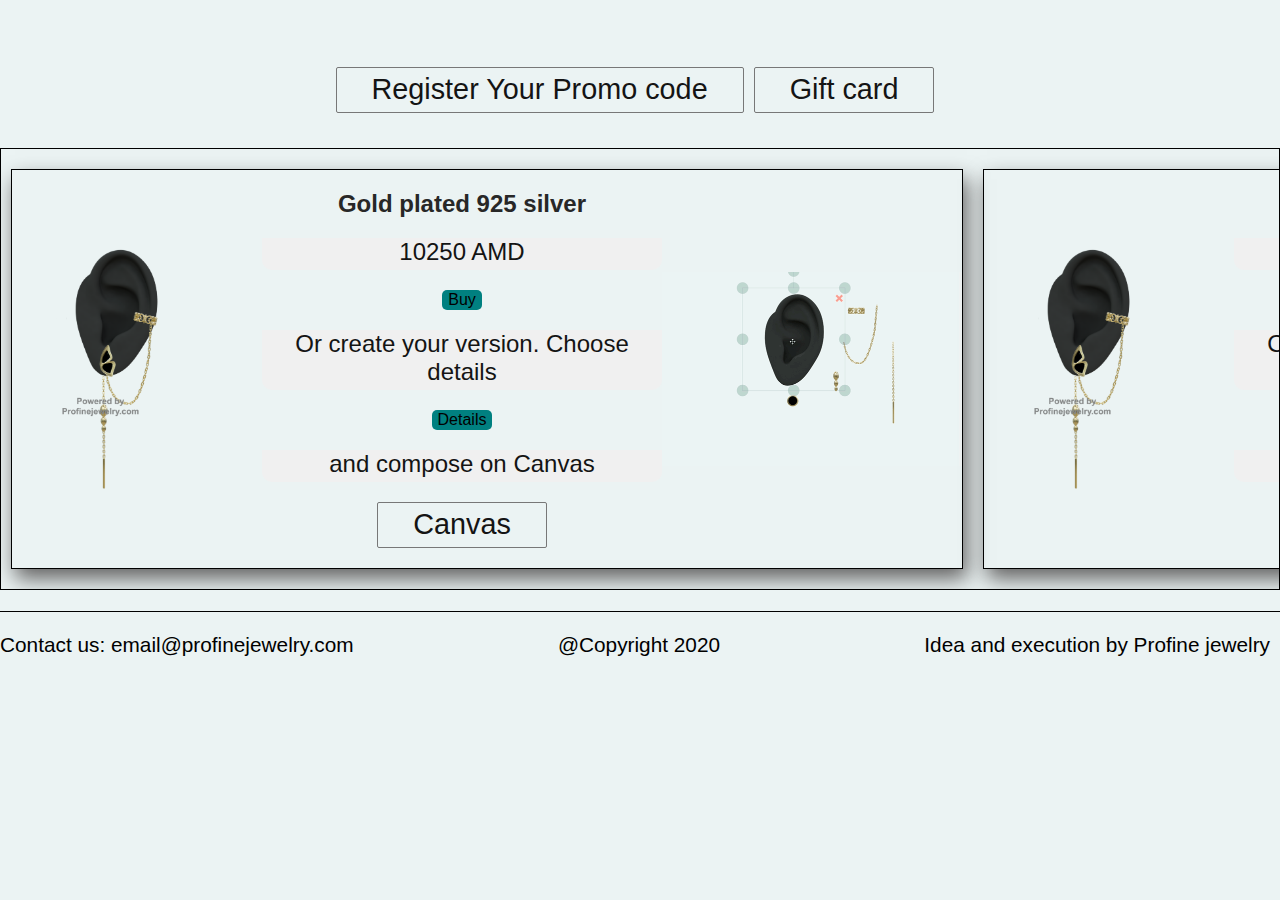
<file: index.html>
<!DOCTYPE html>
<html lang="en">

<head>
  <meta charset="UTF-8">
  <meta name="viewport" content="width=device-width, initial-scale=1.0">

  <title>Profine</title>
  <link rel="shortcut icon" type="image/png" href="image/logo1.png">

  <link rel="stylesheet" href="searchpage.css">
  <link rel="stylesheet" href="stylereadytowear.css">

</head>


<body>









  <div class="searchwrapper">
    <div class="searchbar" id="searchbar">
    </div>

    <div id="results"></div>


    <div class="button-wrapper">




      <a href="promocode.html" class="promo" id="">Register Your Promo code</a>
      <a href="giftcard.html" class="promo" id="">Gift card</a>

    </div>

  </div>

  <div id="readyToWearSect-wrapper">





    <div id="readyToWearSect">



    </div>
  </div>
  <div id="general1">



  </div>









  <div class="contactdetails">
    <p> Contact us: email@profinejewelry.com </p>
    <p> @Copyright 2020</p>
    <p> Idea and execution by Profine jewelry </p>



  </div>





  <script src="jquery.js"></script>



  <script src="newjson.js"></script>

  <script src="matcheddetails.js"></script>



</body>

</html>
</file>
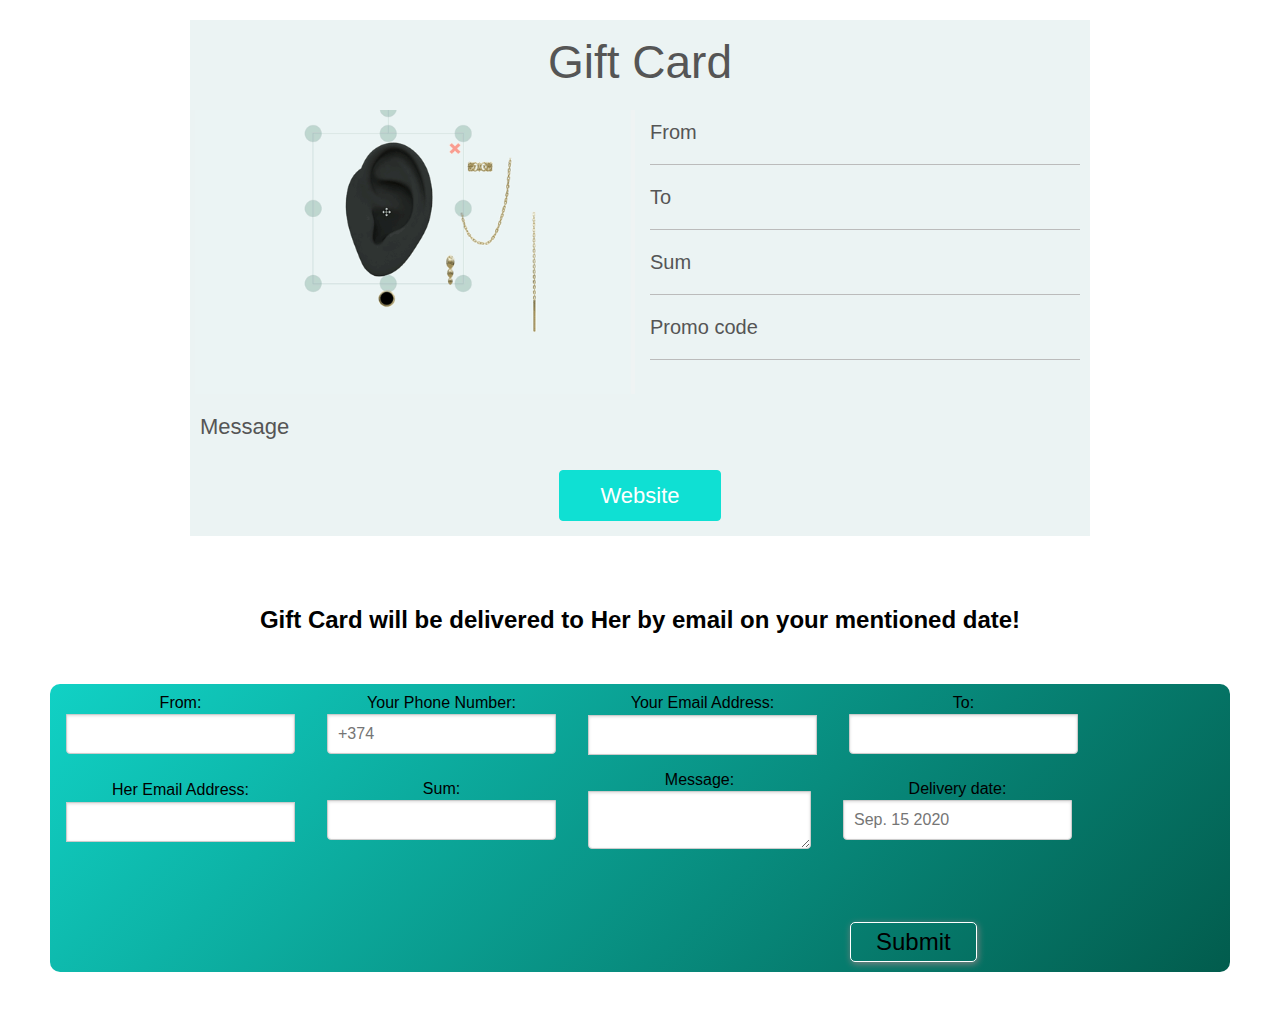
<file: giftcard.html>
<html xmlns="http://www.w3.org/1999/xhtml" xmlns:o="urn:schemas-microsoft-com:office:office"
    xmlns:v="urn:schemas-microsoft-com:vml">

<head>
    <!--[if gte mso 9]><xml><o:OfficeDocumentSettings><o:AllowPNG/><o:PixelsPerInch>96</o:PixelsPerInch></o:OfficeDocumentSettings></xml><![endif]-->
    <meta content="text/html; charset=utf-8" http-equiv="Content-Type">
    <meta content="width=device-width" name="viewport">
    <!--[if !mso]><!-->
    <meta content="IE=edge" http-equiv="X-UA-Compatible">
    <link rel="shortcut icon" type="image/png" href="image/logo1.png">
    <!--<![endif]-->
    <title>Gift Card</title>
    <!--[if !mso]><!-->
    <!--<![endif]-->
    <style type="text/css">
        body {
            margin: 0;
            padding: 0;
        }

        table,
        td,
        tr {
            vertical-align: top;
            border-collapse: collapse;
        }

        * {
            line-height: inherit;
        }

        a[x-apple-data-detectors=true] {
            color: inherit !important;
            text-decoration: none !important;
        }
    </style>
    <style id="media-query" type="text/css">
        @media (max-width: 920px) {

            .block-grid,
            .col {
                min-width: 320px !important;
                max-width: 100% !important;
                display: block !important;
            }

            .block-grid {
                width: 100% !important;
            }

            .col {
                width: 100% !important;
            }

            .col>div {
                margin: 0 auto;
            }

            img.fullwidth,
            img.fullwidthOnMobile {
                max-width: 100% !important;
            }

            .no-stack .col {
                min-width: 0 !important;
                display: table-cell !important;
            }

            .no-stack.two-up .col {
                width: 50% !important;
            }

            .no-stack .col.num4 {
                width: 33% !important;
            }

            .no-stack .col.num8 {
                width: 66% !important;
            }

            .no-stack .col.num4 {
                width: 33% !important;
            }

            .no-stack .col.num3 {
                width: 25% !important;
            }

            .no-stack .col.num6 {
                width: 50% !important;
            }

            .no-stack .col.num9 {
                width: 75% !important;
            }

            .video-block {
                max-width: none !important;
            }

            .mobile_hide {
                min-height: 0px;
                max-height: 0px;
                max-width: 0px;
                display: none;
                overflow: hidden;
                font-size: 0px;
            }

            .desktop_hide {
                display: block !important;
                max-height: none !important;
            }
        }
    </style>
</head>

<body class="clean-body"
    style="margin: 20px 0px 0px 0px ; padding: 0; -webkit-text-size-adjust: 100%; background-color: transparent;">
    <!--[if IE]><div class="ie-browser"><![endif]-->
    <table bgcolor="transparent" cellpadding="0" cellspacing="0" class="nl-container" role="presentation"
        style="table-layout: fixed; vertical-align: top; min-width: 320px; Margin: 0 auto; border-spacing: 0; border-collapse: collapse; mso-table-lspace: 0pt; mso-table-rspace: 0pt; background-color: transparent; width: 100%;"
        valign="top" width="100%">
        <tbody>
            <tr style="vertical-align: top;" valign="top">
                <td style="word-break: break-word; vertical-align: top;" valign="top">
                    <!--[if (mso)|(IE)]><table width="100%" cellpadding="0" cellspacing="0" border="0"><tr><td align="center" style="background-color:transparent"><![endif]-->
                    <div style="background-color:transparent;">
                        <div class="block-grid"
                            style="Margin: 0 auto; min-width: 320px; max-width: 900px; overflow-wrap: break-word; word-wrap: break-word; word-break: break-word; background-color: #ebf3f3;">
                            <div style="border-collapse: collapse;display: table;width: 100%;background-color:#ebf3f3;">
                                <!--[if (mso)|(IE)]><table width="100%" cellpadding="0" cellspacing="0" border="0" style="background-color:transparent;"><tr><td align="center"><table cellpadding="0" cellspacing="0" border="0" style="width:900px"><tr class="layout-full-width" style="background-color:#ebf3f3"><![endif]-->
                                <!--[if (mso)|(IE)]><td align="center" width="900" style="background-color:#ebf3f3;width:900px; border-top: 0px solid transparent; border-left: 0px solid transparent; border-bottom: 0px solid transparent; border-right: 0px solid transparent;" valign="top"><table width="100%" cellpadding="0" cellspacing="0" border="0"><tr><td style="padding-right: 0px; padding-left: 0px; padding-top:5px; padding-bottom:5px;"><![endif]-->
                                <div class="col num12"
                                    style="min-width: 320px; max-width: 900px; display: table-cell; vertical-align: top; width: 900px;">
                                    <div style="width:100% !important;">
                                        <!--[if (!mso)&(!IE)]><!-->
                                        <div
                                            style="border-top:0px solid transparent; border-left:0px solid transparent; border-bottom:0px solid transparent; border-right:0px solid transparent; padding-top:5px; padding-bottom:5px; padding-right: 0px; padding-left: 0px;">
                                            <!--<![endif]-->
                                            <!--[if mso]><table width="100%" cellpadding="0" cellspacing="0" border="0"><tr><td style="padding-right: 10px; padding-left: 10px; padding-top: 10px; padding-bottom: 10px; font-family: Arial, sans-serif"><![endif]-->
                                            <div
                                                style="color:#555555;font-family:Arial, Helvetica Neue, Helvetica, sans-serif;line-height:1.2;padding-top:10px;padding-right:10px;padding-bottom:10px;padding-left:10px;">
                                                <div
                                                    style="line-height: 1.2; font-size: 12px; color: #555555; font-family: Arial, Helvetica Neue, Helvetica, sans-serif; mso-line-height-alt: 14px;">
                                                    <p
                                                        style="font-size: 46px; line-height: 1.2; word-break: break-word; text-align: center; mso-line-height-alt: 55px; margin: 0;">
                                                        <span style="font-size: 46px;">Gift Card</span></p>
                                                </div>
                                            </div>
                                            <!--[if mso]></td></tr></table><![endif]-->
                                            <!--[if (!mso)&(!IE)]><!-->
                                        </div>
                                        <!--<![endif]-->
                                    </div>
                                </div>
                                <!--[if (mso)|(IE)]></td></tr></table><![endif]-->
                                <!--[if (mso)|(IE)]></td></tr></table></td></tr></table><![endif]-->
                            </div>
                        </div>
                    </div>
                    <div style="background-color:transparent;">
                        <div class="block-grid two-up"
                            style="Margin: 0 auto; min-width: 320px; max-width: 900px; overflow-wrap: break-word; word-wrap: break-word; word-break: break-word; background-color: #ebf3f3;">
                            <div style="border-collapse: collapse;display: table;width: 100%;background-color:#ebf3f3;">
                                <!--[if (mso)|(IE)]><table width="100%" cellpadding="0" cellspacing="0" border="0" style="background-color:transparent;"><tr><td align="center"><table cellpadding="0" cellspacing="0" border="0" style="width:900px"><tr class="layout-full-width" style="background-color:#ebf3f3"><![endif]-->
                                <!--[if (mso)|(IE)]><td align="center" width="450" style="background-color:#ebf3f3;width:450px; border-top: 0px solid #26FCB2; border-left: 0px solid #26FCB2; border-bottom: 0px solid #26FCB2; border-right: 0px solid #26FCB2;" valign="top"><table width="100%" cellpadding="0" cellspacing="0" border="0"><tr><td style="padding-right: 5px; padding-left: 5px; padding-top:5px; padding-bottom:5px;"><![endif]-->
                                <div class="col num6"
                                    style="min-width: 320px; max-width: 450px; display: table-cell; vertical-align: top; width: 450px;">
                                    <div style="width:100% !important;">
                                        <!--[if (!mso)&(!IE)]><!-->
                                        <div
                                            style="border-top:0px solid #26FCB2; border-left:0px solid #26FCB2; border-bottom:0px solid #26FCB2; border-right:0px solid #26FCB2; padding-top:5px; padding-bottom:5px; padding-right: 5px; padding-left: 5px;">
                                            <!--<![endif]-->
                                            <div align="center" class="img-container center fixedwidth"
                                                style="padding-right: 0px;padding-left: 0px;">
                                                <!--[if mso]><table width="100%" cellpadding="0" cellspacing="0" border="0"><tr style="line-height:0px"><td style="padding-right: 0px;padding-left: 0px;" align="center"><![endif]--><img
                                                    align="center" alt="Alternate text" border="0"
                                                    class="center fixedwidth" src="image/tutor.gif"
                                                    style="text-decoration: none; -ms-interpolation-mode: bicubic; height: auto; border: 0; width: 100%; max-width: 440px; display: block;"
                                                    title="Alternate text" width="440">
                                                <!--[if mso]></td></tr></table><![endif]-->
                                            </div>
                                            <!--[if (!mso)&(!IE)]><!-->
                                        </div>
                                        <!--<![endif]-->
                                    </div>
                                </div>
                                <!--[if (mso)|(IE)]></td></tr></table><![endif]-->
                                <!--[if (mso)|(IE)]></td><td align="center" width="450" style="background-color:#ebf3f3;width:450px; border-top: 0px solid transparent; border-left: 0px solid transparent; border-bottom: 0px solid transparent; border-right: 0px solid transparent;" valign="top"><table width="100%" cellpadding="0" cellspacing="0" border="0"><tr><td style="padding-right: 0px; padding-left: 0px; padding-top:5px; padding-bottom:5px;"><![endif]-->
                                <div class="col num6"
                                    style="min-width: 320px; max-width: 450px; display: table-cell; vertical-align: top; width: 450px;">
                                    <div style="width:100% !important;">
                                        <!--[if (!mso)&(!IE)]><!-->
                                        <div
                                            style="border-top:0px solid transparent; border-left:0px solid transparent; border-bottom:0px solid transparent; border-right:0px solid transparent; padding-top:5px; padding-bottom:5px; padding-right: 0px; padding-left: 0px;">
                                            <!--<![endif]-->
                                            <!--[if mso]><table width="100%" cellpadding="0" cellspacing="0" border="0"><tr><td style="padding-right: 10px; padding-left: 10px; padding-top: 10px; padding-bottom: 10px; font-family: Arial, sans-serif"><![endif]-->
                                            <div
                                                style="color:#555555;font-family:Arial, Helvetica Neue, Helvetica, sans-serif;line-height:1.2;padding-top:10px;padding-right:10px;padding-bottom:10px;padding-left:10px;">
                                                <div
                                                    style="line-height: 1.2; font-size: 12px; color: #555555; font-family: Arial, Helvetica Neue, Helvetica, sans-serif; mso-line-height-alt: 14px;">
                                                    <p id="from"
                                                        style="font-size: 20px; line-height: 1.2; word-break: break-word; mso-line-height-alt: 24px; margin: 0;">
                                                        <span style="font-size: 20px;">From&nbsp;</span> &nbsp; &nbsp;
                                                    </p>
                                                </div>
                                            </div>
                                            <!--[if mso]></td></tr></table><![endif]-->
                                            <table border="0" cellpadding="0" cellspacing="0" class="divider"
                                                role="presentation"
                                                style="table-layout: fixed; vertical-align: top; border-spacing: 0; border-collapse: collapse; mso-table-lspace: 0pt; mso-table-rspace: 0pt; min-width: 100%; -ms-text-size-adjust: 100%; -webkit-text-size-adjust: 100%;"
                                                valign="top" width="100%">
                                                <tbody>
                                                    <tr style="vertical-align: top;" valign="top">
                                                        <td class="divider_inner"
                                                            style="word-break: break-word; vertical-align: top; min-width: 100%; -ms-text-size-adjust: 100%; -webkit-text-size-adjust: 100%; padding-top: 10px; padding-right: 10px; padding-bottom: 10px; padding-left: 10px;"
                                                            valign="top">
                                                            <table align="center" border="0" cellpadding="0"
                                                                cellspacing="0" class="divider_content"
                                                                role="presentation"
                                                                style="table-layout: fixed; vertical-align: top; border-spacing: 0; border-collapse: collapse; mso-table-lspace: 0pt; mso-table-rspace: 0pt; border-top: 1px solid #BBBBBB; width: 100%;"
                                                                valign="top" width="100%">
                                                                <tbody>
                                                                    <tr style="vertical-align: top;" valign="top">
                                                                        <td style="word-break: break-word; vertical-align: top; -ms-text-size-adjust: 100%; -webkit-text-size-adjust: 100%;"
                                                                            valign="top"><span></span></td>
                                                                    </tr>
                                                                </tbody>
                                                            </table>
                                                        </td>
                                                    </tr>
                                                </tbody>
                                            </table>
                                            <!--[if mso]><table width="100%" cellpadding="0" cellspacing="0" border="0"><tr><td style="padding-right: 10px; padding-left: 10px; padding-top: 10px; padding-bottom: 10px; font-family: Arial, sans-serif"><![endif]-->
                                            <div
                                                style="color:#555555;font-family:Arial, Helvetica Neue, Helvetica, sans-serif;line-height:1.2;padding-top:10px;padding-right:10px;padding-bottom:10px;padding-left:10px;">
                                                <div
                                                    style="line-height: 1.2; font-size: 12px; color: #555555; font-family: Arial, Helvetica Neue, Helvetica, sans-serif; mso-line-height-alt: 14px;">
                                                    <p id="to"
                                                        style="font-size: 20px; line-height: 1.2; word-break: break-word; mso-line-height-alt: 24px; margin: 0;">
                                                        <span style="font-size: 20px;">To</span></p>
                                                </div>
                                            </div>
                                            <!--[if mso]></td></tr></table><![endif]-->
                                            <table border="0" cellpadding="0" cellspacing="0" class="divider"
                                                role="presentation"
                                                style="table-layout: fixed; vertical-align: top; border-spacing: 0; border-collapse: collapse; mso-table-lspace: 0pt; mso-table-rspace: 0pt; min-width: 100%; -ms-text-size-adjust: 100%; -webkit-text-size-adjust: 100%;"
                                                valign="top" width="100%">
                                                <tbody>
                                                    <tr style="vertical-align: top;" valign="top">
                                                        <td class="divider_inner"
                                                            style="word-break: break-word; vertical-align: top; min-width: 100%; -ms-text-size-adjust: 100%; -webkit-text-size-adjust: 100%; padding-top: 10px; padding-right: 10px; padding-bottom: 10px; padding-left: 10px;"
                                                            valign="top">
                                                            <table align="center" border="0" cellpadding="0"
                                                                cellspacing="0" class="divider_content"
                                                                role="presentation"
                                                                style="table-layout: fixed; vertical-align: top; border-spacing: 0; border-collapse: collapse; mso-table-lspace: 0pt; mso-table-rspace: 0pt; border-top: 1px solid #BBBBBB; width: 100%;"
                                                                valign="top" width="100%">
                                                                <tbody>
                                                                    <tr style="vertical-align: top;" valign="top">
                                                                        <td style="word-break: break-word; vertical-align: top; -ms-text-size-adjust: 100%; -webkit-text-size-adjust: 100%;"
                                                                            valign="top"><span></span></td>
                                                                    </tr>
                                                                </tbody>
                                                            </table>
                                                        </td>
                                                    </tr>
                                                </tbody>
                                            </table>
                                            <!--[if mso]><table width="100%" cellpadding="0" cellspacing="0" border="0"><tr><td style="padding-right: 10px; padding-left: 10px; padding-top: 10px; padding-bottom: 10px; font-family: Arial, sans-serif"><![endif]-->
                                            <div
                                                style="color:#555555;font-family:Arial, Helvetica Neue, Helvetica, sans-serif;line-height:1.2;padding-top:10px;padding-right:10px;padding-bottom:10px;padding-left:10px;">
                                                <div
                                                    style="line-height: 1.2; font-size: 12px; color: #555555; font-family: Arial, Helvetica Neue, Helvetica, sans-serif; mso-line-height-alt: 14px;">
                                                    <p id="giftsum"
                                                        style="font-size: 20px; line-height: 1.2; word-break: break-word; mso-line-height-alt: 24px; margin: 0;">
                                                        <span style="font-size: 20px;">Sum</span></p>
                                                </div>
                                            </div>
                                            <!--[if mso]></td></tr></table><![endif]-->
                                            <table border="0" cellpadding="0" cellspacing="0" class="divider"
                                                role="presentation"
                                                style="table-layout: fixed; vertical-align: top; border-spacing: 0; border-collapse: collapse; mso-table-lspace: 0pt; mso-table-rspace: 0pt; min-width: 100%; -ms-text-size-adjust: 100%; -webkit-text-size-adjust: 100%;"
                                                valign="top" width="100%">
                                                <tbody>
                                                    <tr style="vertical-align: top;" valign="top">
                                                        <td class="divider_inner"
                                                            style="word-break: break-word; vertical-align: top; min-width: 100%; -ms-text-size-adjust: 100%; -webkit-text-size-adjust: 100%; padding-top: 10px; padding-right: 10px; padding-bottom: 10px; padding-left: 10px;"
                                                            valign="top">
                                                            <table align="center" border="0" cellpadding="0"
                                                                cellspacing="0" class="divider_content"
                                                                role="presentation"
                                                                style="table-layout: fixed; vertical-align: top; border-spacing: 0; border-collapse: collapse; mso-table-lspace: 0pt; mso-table-rspace: 0pt; border-top: 1px solid #BBBBBB; width: 100%;"
                                                                valign="top" width="100%">
                                                                <tbody>
                                                                    <tr style="vertical-align: top;" valign="top">
                                                                        <td style="word-break: break-word; vertical-align: top; -ms-text-size-adjust: 100%; -webkit-text-size-adjust: 100%;"
                                                                            valign="top"><span></span></td>
                                                                    </tr>
                                                                </tbody>
                                                            </table>
                                                        </td>
                                                    </tr>
                                                </tbody>
                                            </table>
                                            <!--[if mso]><table width="100%" cellpadding="0" cellspacing="0" border="0"><tr><td style="padding-right: 10px; padding-left: 10px; padding-top: 10px; padding-bottom: 10px; font-family: Arial, sans-serif"><![endif]-->
                                            <div
                                                style="color:#555555;font-family:Arial, Helvetica Neue, Helvetica, sans-serif;line-height:1.2;padding-top:10px;padding-right:10px;padding-bottom:10px;padding-left:10px;">
                                                <div
                                                    style="line-height: 1.2; font-size: 12px; color: #555555; font-family: Arial, Helvetica Neue, Helvetica, sans-serif; mso-line-height-alt: 14px;">
                                                    <p id="giftcode"
                                                        style="font-size: 20px; line-height: 1.2; word-break: break-word; mso-line-height-alt: 24px; margin: 0;">
                                                        <span style="font-size: 20px;">Promo code</span></p>
                                                </div>
                                            </div>
                                            <!--[if mso]></td></tr></table><![endif]-->
                                            <table border="0" cellpadding="0" cellspacing="0" class="divider"
                                                role="presentation"
                                                style="table-layout: fixed; vertical-align: top; border-spacing: 0; border-collapse: collapse; mso-table-lspace: 0pt; mso-table-rspace: 0pt; min-width: 100%; -ms-text-size-adjust: 100%; -webkit-text-size-adjust: 100%;"
                                                valign="top" width="100%">
                                                <tbody>
                                                    <tr style="vertical-align: top;" valign="top">
                                                        <td class="divider_inner"
                                                            style="word-break: break-word; vertical-align: top; min-width: 100%; -ms-text-size-adjust: 100%; -webkit-text-size-adjust: 100%; padding-top: 10px; padding-right: 10px; padding-bottom: 10px; padding-left: 10px;"
                                                            valign="top">
                                                            <table align="center" border="0" cellpadding="0"
                                                                cellspacing="0" class="divider_content"
                                                                role="presentation"
                                                                style="table-layout: fixed; vertical-align: top; border-spacing: 0; border-collapse: collapse; mso-table-lspace: 0pt; mso-table-rspace: 0pt; border-top: 1px solid #BBBBBB; width: 100%;"
                                                                valign="top" width="100%">
                                                                <tbody>
                                                                    <tr style="vertical-align: top;" valign="top">
                                                                        <td style="word-break: break-word; vertical-align: top; -ms-text-size-adjust: 100%; -webkit-text-size-adjust: 100%;"
                                                                            valign="top"><span></span></td>
                                                                    </tr>
                                                                </tbody>
                                                            </table>
                                                        </td>
                                                    </tr>
                                                </tbody>
                                            </table>
                                            <!--[if (!mso)&(!IE)]><!-->
                                        </div>
                                        <!--<![endif]-->
                                    </div>
                                </div>
                                <!--[if (mso)|(IE)]></td></tr></table><![endif]-->
                                <!--[if (mso)|(IE)]></td></tr></table></td></tr></table><![endif]-->
                            </div>
                        </div>
                    </div>
                    <div style="background-color:transparent;">
                        <div class="block-grid"
                            style="Margin: 0 auto; min-width: 320px; max-width: 900px; overflow-wrap: break-word; word-wrap: break-word; word-break: break-word; background-color: #ebf3f3;">
                            <div style="border-collapse: collapse;display: table;width: 100%;background-color:#ebf3f3;">
                                <!--[if (mso)|(IE)]><table width="100%" cellpadding="0" cellspacing="0" border="0" style="background-color:transparent;"><tr><td align="center"><table cellpadding="0" cellspacing="0" border="0" style="width:900px"><tr class="layout-full-width" style="background-color:#ebf3f3"><![endif]-->
                                <!--[if (mso)|(IE)]><td align="center" width="900" style="background-color:#ebf3f3;width:900px; border-top: 0px solid transparent; border-left: 0px solid transparent; border-bottom: 0px solid transparent; border-right: 0px solid transparent;" valign="top"><table width="100%" cellpadding="0" cellspacing="0" border="0"><tr><td style="padding-right: 0px; padding-left: 0px; padding-top:5px; padding-bottom:5px;"><![endif]-->
                                <div class="col num12"
                                    style="min-width: 320px; max-width: 900px; display: table-cell; vertical-align: top; width: 900px;">
                                    <div style="width:100% !important;">
                                        <!--[if (!mso)&(!IE)]><!-->
                                        <div
                                            style="border-top:0px solid transparent; border-left:0px solid transparent; border-bottom:0px solid transparent; border-right:0px solid transparent; padding-top:5px; padding-bottom:5px; padding-right: 0px; padding-left: 0px;">
                                            <!--<![endif]-->
                                            <!--[if mso]><table width="100%" cellpadding="0" cellspacing="0" border="0"><tr><td style="padding-right: 10px; padding-left: 10px; padding-top: 10px; padding-bottom: 10px; font-family: Arial, sans-serif"><![endif]-->
                                            <div
                                                style="color:#555555;font-family:Arial, Helvetica Neue, Helvetica, sans-serif;line-height:1.2;padding-top:10px;padding-right:10px;padding-bottom:10px;padding-left:10px;">
                                                <div
                                                    style="line-height: 1.2; font-size: 12px; color: #555555; font-family: Arial, Helvetica Neue, Helvetica, sans-serif; mso-line-height-alt: 14px;">
                                                    <p id="yourmessage"
                                                        style="font-size: 22px; line-height: 1.2; word-break: break-word; mso-line-height-alt: 26px; margin: 0;">
                                                        <span style="font-size: 22px;">Message</span></p>
                                                </div>
                                            </div>
                                            <!--[if mso]></td></tr></table><![endif]-->
                                            <!--[if (!mso)&(!IE)]><!-->
                                        </div>
                                        <!--<![endif]-->
                                    </div>
                                </div>
                                <!--[if (mso)|(IE)]></td></tr></table><![endif]-->
                                <!--[if (mso)|(IE)]></td></tr></table></td></tr></table><![endif]-->
                            </div>
                        </div>
                    </div>
                    <div style="background-color:transparent;">
                        <div class="block-grid"
                            style="Margin: 0 auto; min-width: 320px; max-width: 900px; overflow-wrap: break-word; word-wrap: break-word; word-break: break-word; background-color: #ebf3f3;">
                            <div style="border-collapse: collapse;display: table;width: 100%;background-color:#ebf3f3;">
                                <!--[if (mso)|(IE)]><table width="100%" cellpadding="0" cellspacing="0" border="0" style="background-color:transparent;"><tr><td align="center"><table cellpadding="0" cellspacing="0" border="0" style="width:900px"><tr class="layout-full-width" style="background-color:#ebf3f3"><![endif]-->
                                <!--[if (mso)|(IE)]><td align="center" width="900" style="background-color:#ebf3f3;width:900px; border-top: 0px solid transparent; border-left: 0px solid transparent; border-bottom: 0px solid transparent; border-right: 0px solid transparent;" valign="top"><table width="100%" cellpadding="0" cellspacing="0" border="0"><tr><td style="padding-right: 0px; padding-left: 0px; padding-top:5px; padding-bottom:5px;"><![endif]-->
                                <div class="col num12"
                                    style="min-width: 320px; max-width: 900px; display: table-cell; vertical-align: top; width: 900px;">
                                    <div style="width:100% !important;">
                                        <!--[if (!mso)&(!IE)]><!-->
                                        <div
                                            style="border-top:0px solid transparent; border-left:0px solid transparent; border-bottom:0px solid transparent; border-right:0px solid transparent; padding-top:5px; padding-bottom:5px; padding-right: 0px; padding-left: 0px;">
                                            <!--<![endif]-->
                                            <div align="center" class="button-container"
                                                style="padding-top:10px;padding-right:10px;padding-bottom:10px;padding-left:10px;">
                                                <!--[if mso]><table width="100%" cellpadding="0" cellspacing="0" border="0" style="border-spacing: 0; border-collapse: collapse; mso-table-lspace:0pt; mso-table-rspace:0pt;"><tr><td style="padding-top: 10px; padding-right: 10px; padding-bottom: 10px; padding-left: 10px" align="center"><v:roundrect xmlns:v="urn:schemas-microsoft-com:vml" xmlns:w="urn:schemas-microsoft-com:office:word" href="https://profinejewelry.com/" style="height:36.75pt; width:180.75pt; v-text-anchor:middle;" arcsize="9%" stroke="false" fillcolor="#0fe0d3"><w:anchorlock/><v:textbox inset="0,0,0,0"><center style="color:#ffffff; font-family:Arial, sans-serif; font-size:22px"><![endif]--><a
                                                    href="https://profinejewelry.com/"
                                                    style="-webkit-text-size-adjust: none; text-decoration: none; display: inline-block; color: #ffffff; background-color: #0fe0d3; border-radius: 4px; -webkit-border-radius: 4px; -moz-border-radius: 4px; width: auto; width: auto; border-top: 1px solid #0fe0d3; border-right: 1px solid #0fe0d3; border-bottom: 1px solid #0fe0d3; border-left: 1px solid #0fe0d3; padding-top: 5px; padding-bottom: 5px; font-family: Arial, Helvetica Neue, Helvetica, sans-serif; text-align: center; mso-border-alt: none; word-break: keep-all;"
                                                    target="_blank"><span
                                                        style="padding-left:40px;padding-right:40px;font-size:22px;display:inline-block;"><span
                                                            style="font-size: 16px; line-height: 1.8; word-break: break-word; mso-line-height-alt: 29px;"><span
                                                                data-mce-style="font-size: 22px; line-height: 39px;"
                                                                style="font-size: 22px; line-height: 39px;">Website</span></span></span></a>
                                                <!--[if mso]></center></v:textbox></v:roundrect></td></tr></table><![endif]-->
                                            </div>
                                            <!--[if (!mso)&(!IE)]><!-->
                                        </div>
                                        <!--<![endif]-->
                                    </div>
                                </div>
                                <!--[if (mso)|(IE)]></td></tr></table><![endif]-->
                                <!--[if (mso)|(IE)]></td></tr></table></td></tr></table><![endif]-->
                            </div>
                        </div>
                    </div>
                    <!--[if (mso)|(IE)]></td></tr></table><![endif]-->
                </td>
            </tr>
        </tbody>
    </table>
    <!--[if (IE)]></div><![endif]-->

</body>

</html>





<h2 class="heading">Gift Card will be delivered to Her by email on your mentioned date!</h2>

<!-- START HERE -->

<link rel="stylesheet" href="pure.css">
<link rel="stylesheet" href="styleformsubmission.css">



<form id="theFormID" class="gform pure-form pure-form-stacked" method="POST" data-email="profine.digital@gmail.com"
    action="https://script.google.com/macros/s/AKfycbyuOyJ_NfCcX8N9zmJelPk4fYaQnLzEe_yr_eUPcQ/exec">


    <!-- change the form action to your script url -->




    <div class="form-elements">




        <fieldset class="pure-group">
            <label for="sender">From: </label>
            <input id="sender" name="sender" required placeholder="  " />
        </fieldset>

        <fieldset class="pure-group">
            <label for="sender phone">Your Phone Number: </label>
            <input id="sender phone" name="sender phone" required placeholder="+374  " />
        </fieldset>

        <fieldset class="pure-group">
            <label for="sender email">Your Email Address:</label>
            <input id="sender email" name="sender email" type="email" value="" required placeholder=" " />
            <span class="email-invalid" style="display:none">
                Must be a valid email address</span>
        </fieldset>



        <fieldset class="pure-group">
            <label for="recipient">To: </label>
            <input id="recipient" name="recipient" required placeholder="  " />
        </fieldset>



        <fieldset class="pure-group">
            <label for="recipient email">Her Email Address:</label>
            <input id="recipient email" name="recipient email" type="email" value="" required placeholder=" " />
            <span class="email-invalid" style="display:none">
                Must be a valid email address</span>
        </fieldset>





        <fieldset class="pure-group">
            <label for="sum">Sum: </label>
            <input id="sum" name="sum" required placeholder="" />
        </fieldset>

        <fieldset class="pure-group hidden">
            <label for="giftpromocode">Gift promo code: </label>
            <input id="giftpromocode" name="giftpromocode" placeholder="" />
        </fieldset>

        <fieldset class="pure-group">
            <label for="message">Message: </label>
            <textarea id="message" name="message" placeholder=""></textarea>
        </fieldset>





        <fieldset class="pure-group">
            <label for="delivery date">Delivery date: </label>
            <input id="delivery date" name="delivery date" required placeholder="Sep. 15 2020 "></input>
        </fieldset>










        <button id="submitpromo" class="">
            Submit</button>
    </div>

    <!-- Customise the Thankyou Message People See when they submit the form: -->
    <div class="thankyou_message" style="display:none;">
        <h2 class="heading"><em>Thanks</em> for using our service!
            We will get back to you soon with payment method information!</h2>
    </div>

</form>

<!-- Submit the Form to Google Using "AJAX" -->
<script data-cfasync="false" type="text/javascript" src="giftcard-submission-handler.js"></script>


<!-- END -->






</body>

</html>
</file>
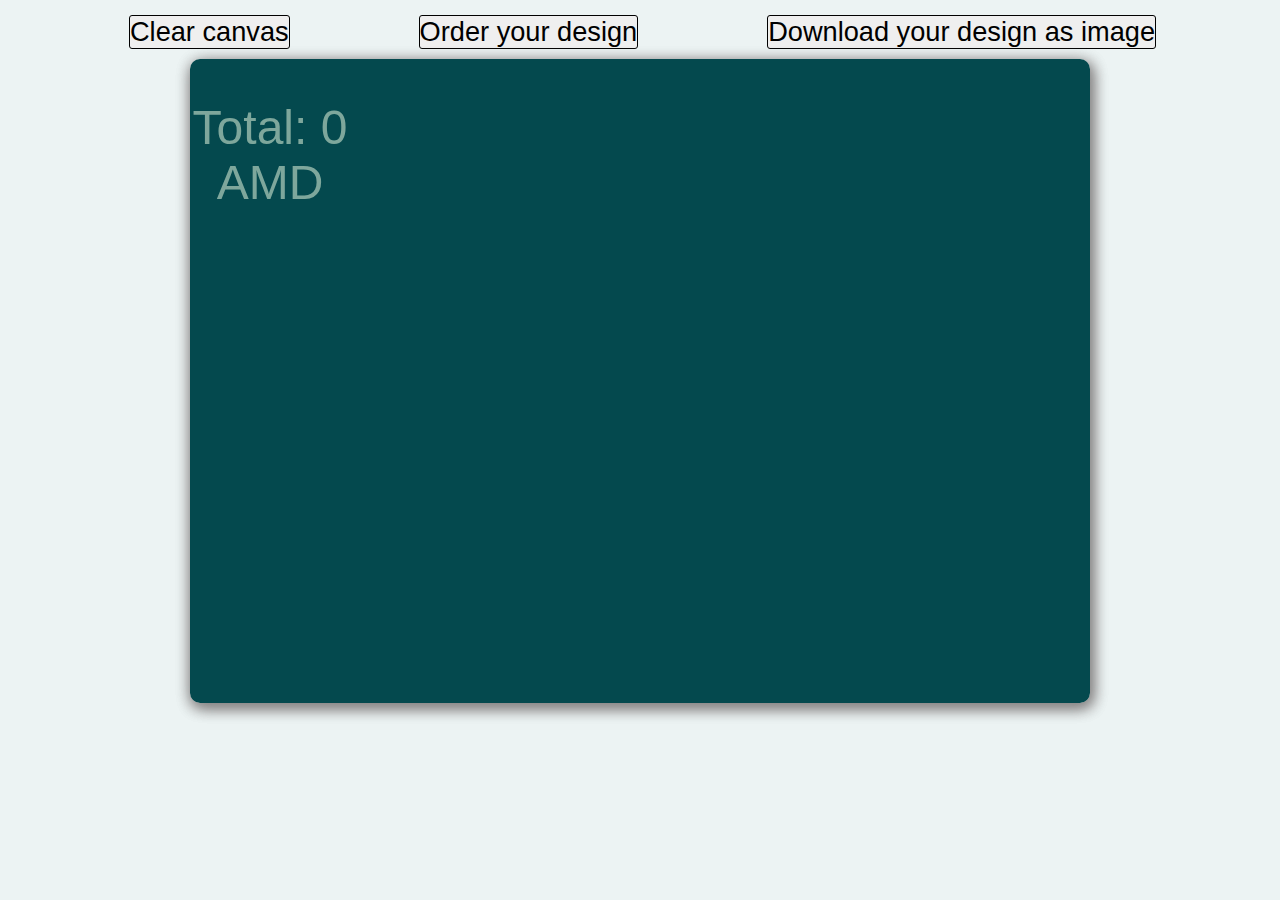
<file: newindex.html>
<!DOCTYPE html>
<html lang="en">

<head>
  <meta charset="UTF-8">
  <meta name="viewport" content="width=device-width, initial-scale=1.0">

  <title>Canvas</title>
  <link rel="shortcut icon" type="image/png" href="image/logo1.png">

  <link rel="stylesheet" href="new.css">
</head>


<body>

  <div class="buttonbar-wrapper">

    <div id="buttonbar">



      <button class="unclicked style hidden" id="detail option10">Clear details</button>
      <button class="unclicked style" id="detail option9">Clear canvas</button>

      <button class="unclicked style" id="detail option2" onclick="saveimage()"><a href="order-form.html">Order your
          design</a>
      </button>
      <button class="unclicked style" id="detail option11" onclick="downloadimage()">Download your design as
        image</button>



    </div>

  </div>



  <div class="desk">
    <canvas id="c10" style=" box-shadow: 2px 4px 15px rgb(134, 132, 132); border-radius: 10px;   "></canvas>
  </div>










  <div class="library1-wrapper">

    <div id="library1" data-button="minimal"> </div>

  </div>








  <div class="total"> </div>
















  <script src="jquery.js"></script>
  <script src="fabric2.js"></script>
  <script src="forCanvasfunctions.js"></script>
  <script src="FileSaver.js"></script>

  <script src="cart.js"></script>






</body>

</html>
</file>
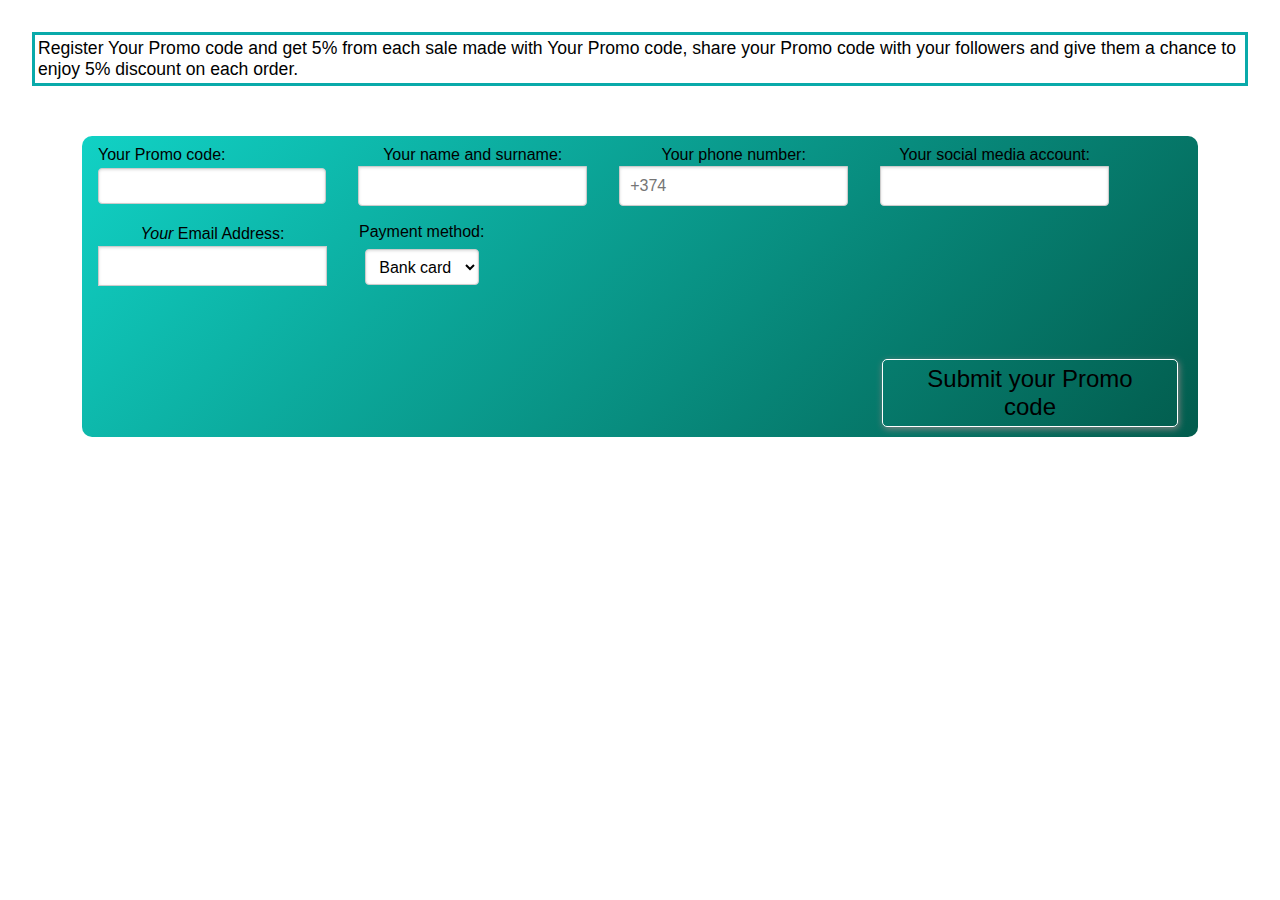
<file: promocode.html>
<!doctype html>
<html lang="en">

<head>
  <meta charset="utf-8">
  <meta name="viewport" content="width=device-width, initial-scale=1.0">
  <meta name="description" content="contact form example">
  <link rel="shortcut icon" type="image/png" href="image/logo1.png">
  <title>Promo code</title>
</head>

<body>

  <h2 id="heading">Register Your Promo code and get 5% from each sale made with Your Promo code,
    share your Promo code with your followers and
    give them a chance to enjoy 5% discount on each order.</h2>

  <!-- START HERE -->
  <link rel="shortcut icon" type="image/png" href="image/logo1.png">
  <link rel="stylesheet" href="pure.css">
  <link rel="stylesheet" href="styleformsubmission.css">



  <form id="theFormID" class="gform pure-form pure-form-stacked" method="POST" data-email="profine.digital@gmail.com"
    action="https://script.google.com/macros/s/AKfycbxPzXdrFgLCjuLw94FFuzXxx7UPTfZKZDBsXfNV3uMEDuB3knNs/exec">


    <!-- change the form action to your script url -->




    <div class="form-elements">

      <fieldset class="promo-check">
        <label for="promo-forcheck">Your Promo code: </label>
        <input id="promo-forcheck" name="promo-forcheck" required placeholder="  " />
      </fieldset>


      <fieldset class="pure-group hidden">
        <label for="promo">Your Promo code: </label>
        <input id="promo" name="promo" placeholder="  " />
      </fieldset>



      <fieldset class="pure-group">
        <label for="name">Your name and surname: </label>
        <input id="name" name="name" placeholder="  " />
      </fieldset>





      <fieldset class="pure-group ">
        <label for="phone">Your phone number: </label>
        <input id="phone" name="phone" placeholder="+374" />
      </fieldset>





      <fieldset class="pure-group">
        <label for="social">Your social media account: </label>
        <input id="social" name="social" placeholder=" "></input>
      </fieldset>



      <fieldset class="pure-group">
        <label for="email"><em>Your</em> Email Address:</label>
        <input id="email" name="email" type="email" value="" required placeholder=" " />
        <span class="email-invalid" style="display:none">
          Must be a valid email address</span>
      </fieldset>

      <fieldset class="pure-group">
        <label for="Payment">Payment method: </label>
        <select id="payment method" name="payment method">
          <option value="Bank card">Bank card </option>
          <option value="Tellcell">Tellcell </option>
          <option value="Idram">Idram </option>
          <option value="Phone">Phone </option>

        </select>
      </fieldset>






      <button id="submitpromo" class="">
        Submit your Promo code</button>
    </div>

    <!-- Customise the Thankyou Message People See when they submit the form: -->
    <div class="thankyou_message" style="display:none;">
      <h2><em>Thanks</em> for using our service!
        Your Promo code will be activated in 24 hours!</h2>
    </div>

  </form>

  <!-- Submit the Form to Google Using "AJAX" -->
  <script data-cfasync="false" type="text/javascript" src="promocode-submission-handler.js"></script>


  <!-- END -->

</body>

</html>
</file>
<file: searchpage.css>
body{
    margin: 0px;
    padding: 0px;
    box-sizing: border-box;
    background-color: #ebf3f3;
    
    width: 100%;
}


#results{

    
    font-size: 1rem;
    margin-top: 10px;
    font-family: 'Segoe UI', Tahoma, Geneva, Verdana, sans-serif;
    overflow-y: hidden;
    
    margin-bottom: 10px;

    
}

.loader{
    position: fixed;
    /*z-index: 99;*/
    top: 0;
    left: 0;
    width: 100%;
    height: 100%;
    background-color: white;
    display: flex;
    justify-content: center;
    align-items: center;
    opacity: 1;
    transition: 5s;
    
}

.page-loaded{

    opacity: 0;
    transform: translateX(400px);
    
}

    .contactdetails{
    
        border-top:1px solid black ;
        width: 100%;
        display: flex;
        align-items: center;
        justify-content: space-between;
        font-family: 'Segoe UI', Tahoma, Geneva, Verdana, sans-serif;
        font-size: 0.6rem;
        color: black;
        

        
    }
    .contactdetails p{

        margin-right: 10px;
        text-align: center;
    }



#general1{

    display: grid;
    grid-template-columns: repeat(2, auto);
   
    width:100%;
  justify-content: center;  
  align-items: center;
  grid-column-gap: 11px;
  grid-row-gap: 5px;
 /*position: absolute;*/
 /*height: 600px;*/
    margin-top: 20px;
    margin-bottom: 1px;
}

.hidden{

    display: none;
    transition: 0.5s;
}

.calltodesign, #stylebutton, .promo{

    text-decoration: none;
    color: rgb(20, 20, 20);
    font-size: 1rem;
    text-align: center;
    font-family: Arial, Helvetica, sans-serif ;
    background-color: transparent;
    transition: 0.5s;
    border: 1px solid rgb(119, 119, 119); 
    padding: 5px 35px 6px 35px;
    border-radius: 2px;
    align-items: center;
    justify-content: center;
   
   margin-right: 10px;
    cursor: pointer;

}



.calltodesign:hover{
    box-shadow: 4px 5px 10px rgb(99, 98, 98);
  }
  #stylebutton:hover{
    box-shadow: 4px 5px 10px rgb(99, 98, 98);
  }

  .promo:hover{
    box-shadow: 4px 5px 10px rgb(99, 98, 98);
  }

img{

    width:170px;
   /* transition: 1s;*/
   
}

.doodle{
width: 100%;
    display: flex;
    align-items: center;
    justify-content: center;
   
   margin-bottom: 0px;
   margin-top: 0;
   
}

.doodlegif{
    width: 300px;
}

.cell{

    display: flex;
    flex-direction: column;
    /* border: 1px solid white;*/
    width: 170px;
     
    box-shadow: 1px 5px 10px rgb(99, 98, 98);
    
    margin-top: 20px;
    transition: 0.3s;
    align-items: center;
    border-radius: 3px;
    padding: 0px;
    background-image: -webkit-linear-gradient(32deg, rgba(14,140,140,1) 0%, rgba(1,90,102,1) 100%);;
  
     cursor: pointer;

}

.cellclicked{
    background-image:-webkit-linear-gradient(135deg, rgb(255, 255, 255) 10%, 
    rgba(255, 255, 255, 0.578) 97%); 
    ;

}

.cell:hover{

    
    box-shadow: none;
}


.imgforicon{

    width: 140px;
}

.cellforicon{
            
    display: flex;
    flex-direction: column;
    /* border: 1px solid white;*/
    width: 140px;
    margin-top: 10px;
    margin-right: 10px;
    margin-left: 10px;
    box-shadow: 4px 10px 20px rgb(99, 98, 98);
   margin-bottom: 10px;
    transition: 0.3s;
    align-items: center;
    border-radius: 10px;
    padding: 0px;
    background-image:-webkit-linear-gradient(135deg, rgb(2, 92, 77) 0%, 
    rgba(5, 207, 194, 0.952) 100%, rgba(4, 206, 206, 0.664) 150%); ;

}


 .price{
margin-bottom: 0px;
margin-top: 0px;
    text-align: center;
    color: rgb(39, 39, 39);
    font-family: 'Segoe UI', Tahoma, Geneva, Verdana, sans-serif;
    cursor: pointer;
    width: 100%;
    font-size: 1rem;
   

}

.genarray{
    font-family: 'Segoe UI', Tahoma, Geneva, Verdana, sans-serif;
   
    color: rgb(235, 233, 233);
    width: 100%;
    display: flex;
    align-items: center;
    justify-content: center;
    text-align: center;

    font-size: 0.8rem;
    margin-top: 0;
    margin-bottom: 0;
}
 

.searchbar{
    align-items: center;
    justify-content: center;
    display: flex;
    /*justify-content: space-evenly;*/
    text-align: center;
    
    font-size: 1rem;
   
    font-weight: normal;
    font-family: 'Segoe UI', Tahoma, Geneva, Verdana, sans-serif;
    margin-top: 0px;
    
    overflow-y: hidden;
    
    }

.searchwrapper{
    align-items: center;
    justify-content: center;
    display: flex;
   
    /*justify-content: space-evenly;*/
    width: 100%;
    
   /* position: absolute;*/
    flex-direction: column;

    
    background-color:transparent;
    

}

#styleindicator{
    background-color:#f0f0f0;
    outline: none;
    border-radius: 0px 0px 10px 10px;
   width: 100%;
    color: rgb(20, 20, 20);
    font-size: 1rem;
    
    display: flex;
    align-items: center;
    justify-content: center;
    text-align: center;
    margin-bottom: 0px;
    margin-top: 0px;
    
    font-family: 'Segoe UI', Tahoma, Geneva, Verdana, sans-serif;
    padding: 0 0 4px 0;
    cursor: pointer;

}


    
    

.addtodesignBtn{
    background-color: #ffffff;
    outline: none;
    border-radius: 0 0 3px 3px;
   width:100%;
    color: rgb(43, 43, 43);
    font-size: 0.9rem;
    border: 1px solid white;
    display: flex;
    align-items: center;
    justify-content: center;
    text-align: center;
    
    font-family: 'Segoe UI', Tahoma, Geneva, Verdana, sans-serif;
    padding: 0 0 4px 0;
    cursor: pointer;
    margin-bottom: 0px;
    margin-top: 0px;

}

.addtodesignBtnclicked{
    background-color:rgb(70, 194, 194);
}



    
    .button-wrapper{
        display: flex;
        flex-wrap: wrap;
        width: 100%;
        justify-content:center;
        
        overflow-y: hidden;
        
    }
    
    .button-wrapper >*{
        margin-top: 5px;
        
        
        
    }
   

    


    @media only screen and (min-width: 768px){

        .genarray{
            font-family: 'Segoe UI', Tahoma, Geneva, Verdana, sans-serif;
            margin-top: 0px;
            margin-bottom: 0px;
            color: rgb(235, 233, 233);
            width: 100%;
            display: flex;
            align-items: center;
            justify-content: center;

            font-size: 1.1rem;
        }
        .addtodesignBtn{
            font-size: 1.1rem;
            margin-top: 0px;
            margin-bottom: 0px;
        }

        #styleindicator{
            font-size: 1.5rem;

        }
        .price{
           font-size: 1.5rem;
           font-weight: bold;
        }
        #results{

            
            font-size: 1.8rem;
            
            margin-top: 40px;

        }
.searchbar{
    font-size: 1.3rem;
}

        #general1{

            display: grid;
            grid-template-columns: repeat(3, auto);
           
            width:100%;
          justify-content: center;  
          align-items: center;
          grid-column-gap: 40px;
          grid-row-gap: 10px;
        /* position: absolute;*/
         /*height: 600px;*/
           
          overflow-y: auto;
        }

        img{

            width:220px;
           /* transition: 1s;*/
           
        }

        .imgforicon{

            width: 220px;
        }
        
        .calltodesign, #stylebutton, .promo {

   font-size: 1.8rem;
   align-items: center;
   justify-content: center;
   
  


        }
        
        
        .cell{
        
            display: flex;
            flex-direction: column;
            /* border: 1px solid white;*/
            width: 220px;
             
            box-shadow: 4px 5px 10px rgb(99, 98, 98);
            
            margin-top: 20px;
            margin-bottom: 20px;
            align-items: center;
            
            
        
        }
        

        .cellforicon{
            
            display: flex;
            flex-direction: column;
            /* border: 1px solid white;*/
            width: 220px;
            margin-top: 20px;
           margin-left: 0px;
           margin-right: 0px;
            box-shadow: 4px 10px 20px rgb(99, 98, 98);
           margin-bottom: 20px;
            transition: 0.3s;
            align-items: center;
            border-radius: 10px;
            padding: 0px;
            
            ;
        
        }
        
        
        
        .button-wrapper{
            display: flex;
            flex-wrap: wrap;

            width: 100%;
            justify-content:center;
            
            
            
        }
        .button-wrapper >*{
            margin-top: 17px;
            margin-bottom: 5px;
            
            
        }
        
       
        
        .searchwrapper{
            align-items: center;
            justify-content: center;
            display: flex;
           
            /*justify-content: space-evenly;*/
            width: 100%;
            
            /*position: absolute;*/
            flex-direction: column;
            
            background-color:transparent;
            
            margin-bottom: 30px;
        
        }

        
       

        .doodle{
            
            display: flex;
            align-items: center;
            justify-content: center;
           margin-top: 0px;
           width: 100%;
           
           margin-bottom: 0px;

        }

        .doodlegif{
            width: 300px;
        }
        
        .contactdetails{
    
            border-top:1px solid black ;
            width: 100%;
            display: flex;
            align-items: center;
            justify-content: space-between;
            font-family: 'Segoe UI', Tahoma, Geneva, Verdana, sans-serif;
            font-size: 1.3rem;
            color: black;
            
    
            
        }
        .contactdetails p{
    
            margin-right: 10px;
            text-align: center;
        }
        



    }




    @media only screen and (min-width: 1300px){

        .genarray{
            font-family: 'Segoe UI', Tahoma, Geneva, Verdana, sans-serif;
            margin-top: 0px;
            margin-bottom: 0px;

            font-size: 1.2rem;
        }
        .addtodesignBtn{
            font-size: 1.2rem;
            margin-top: 0px;
            margin-bottom: 0px;
        }


        .price{
            font-size: 1.2rem;
            font-weight: bold;
         }


         #styleindicator{
            font-size: 1rem;

        }
        

        #general1{
          
            display: grid;
                grid-template-columns: repeat(4, auto);
               
                width:100%;
              justify-content: center;  
              align-items: center;
              grid-column-gap: 40px;
              grid-row-gap: 15px;
              margin-top: 20px;
             /*position: absolute;*/
             /*height: 600px;*/
                
              
            }

            #readyToWearSect-wrapper{

                display: flex;
                align-items: center;
                justify-content: center;
                width: 100%;
            }

            #readyToWearSect{
          
                display: flex;
    
                overflow-x:auto;
                justify-content:flex-start;
                width: 100%;
                border: 1px solid black;
                    
                  
                }
                .cellforready{

                   display: flex;
                /* border: 1px solid white;*/
                width:100%;
                margin-top: 20px;
                margin-left:10px ;
                margin-right:10px ;
                box-shadow: 4px 10px 20px rgb(99, 98, 98);
               margin-bottom: 20px;
                
                align-items: center;
                 border: 1px solid black;

                }
 
                .readtToWearImg{

                    width: 400px;


                }


                .readybtnwrapper{
                    display: flex;
                    flex-direction: column;
                    align-items: center;
                    justify-content: center;
                    margin-left: 50px;
                    width: 400px;
                    
                }

                .readybtnwrapper>*{
                    
                    margin: 20px;
                }

                .readybtnwrapper button{
                    
                    font-size:1.5rem;
                    background-color: teal;
                    border-radius: 10px;
                    border: none;
                }

                .tutorGif{

                    width: 650px;
                }

            
            img{
            
                width:250px;
                /*transition: 1s;*/
               text-align: center;
               
            }
            .imgforicon{
            
                width:170px;
                /*transition: 1s;*/
               text-align: center;
               
            }
            
            
           
            
            .calltodesign, #stylebutton, .promo{

                font-size: 1.5rem;
                

             
                     }

            .doodle{
            
                display: flex;
                align-items: center;
                justify-content: center;
               width: 100%;
               
               margin-bottom: 10px;

            }
            .doodlegif{
                width: 600px;
            }
            
            
            .cell{
            
                display: flex;
                flex-direction: column;
                /* border: 1px solid white;*/
                width: 250px;
                margin-top: 20px;
                box-shadow: 4px 10px 20px rgb(99, 98, 98);
               margin-bottom: 20px;
                transition: 0.3s;
                align-items: center;
                

                
                
            
            }

            .cellforicon{
            
                display: flex;
                flex-direction: column;
                /* border: 1px solid white;*/
                width: 170px;
                margin-top: 20px;
                box-shadow: 4px 10px 20px rgb(99, 98, 98);
               margin-bottom: 20px;
                transition: 0.3s;
                align-items: center;
                border-radius: 10px;
                padding: 0px;
                
            
            }
            
            .cell:hover{
                margin-top: -9px;
                
                box-shadow: 8px 10px 20px rgb(99, 98, 98);    
                }

                .cellforicon:hover{
                    margin-top: -9px;
                    
                    box-shadow: 8px 10px 20px rgb(99, 98, 98);    
                    }
            
            
            button{
            
            
               
                width: 150px;
                
            
            }
            
            
            
            
            
            .searchwrapper{
                align-items: center;
                justify-content: center;
                display: flex;
               
                /*justify-content: space-evenly;*/
                width: 100%;
                
                /*position: absolute;*/
               display: flex;
               flex-direction: column;
                
                background-color:transparent;
                
                margin-bottom: 30px;
            
            }
            
            .searchbar{
                font-size: 1.4rem;
            }
            
            #results{

               margin-top: 20px;
                font-size: 1.5rem;
            }
            
            .contactdetails{
    
                border-top:1px solid black ;
                width: 100%;
                display: flex;
                flex-direction: row;
                font-size: 1rem;
                align-items: center;
                justify-content: center;
                
                
            }
            .contactdetails p{

                margin-right: 50px;
            }
            

    }
</file>
<file: stylereadytowear.css>
#readyToWearSect-wrapper{

        display: flex;
        align-items: center;
        justify-content: center;
        width: 100%;
    }

    #readyToWearSect{
  
        display: flex;

        overflow-x:auto;
        justify-content:flex-start;
        width: 100%;
        border: 1px solid black;
            
          
        }
        .cellforready{

           display: flex;
        /* border: 1px solid white;*/
        width:720px;
        margin-top: 20px;
        margin-left:10px ;
        margin-right:10px ;
        box-shadow: 4px 10px 20px rgb(99, 98, 98);
       margin-bottom: 20px;
        
        align-items: center;
         border: 1px solid black;

        }

        .readtToWearImg{

            width: 250px;


        }


        .readybtnwrapper{
            display: flex;
            flex-direction: column;
            align-items: center;
            justify-content: center;
            margin-left: 10px;
            width: 400px;
            
        }

        .readybtnwrapper>*{
            
            margin: 10px;
        }

        .readybtnwrapper button{
            
            font-size:0.8rem;
            background-color: teal;
            border-radius: 10px;
            border: none;
        }

        .tutorGif{

            width: 300px;
        }

    


    @media only screen and (min-width: 768px){
        #readyToWearSect-wrapper{

            display: flex;
            align-items: center;
            justify-content: center;
            width: 100%;
        }

        #readyToWearSect{
      
            display: flex;

            overflow-x:auto;
            justify-content:flex-start;
            width: 100%;
            border: 1px solid black;
                
              
            }
            .cellforready{

               display: flex;
            /* border: 1px solid white;*/
            width:100%;
            margin-top: 20px;
            margin-left:10px ;
            margin-right:10px ;
            box-shadow: 4px 10px 20px rgb(99, 98, 98);
           margin-bottom: 20px;
            
            align-items: center;
             border: 1px solid black;

            }

            .readtToWearImg{

                width: 200px;


            }


            .readybtnwrapper{
                display: flex;
                flex-direction: column;
                align-items: center;
                justify-content: center;
                margin-left: 50px;
                width: 400px;
                
            }

            .readybtnwrapper>*{
                
                margin: 20px;
            }

            .readybtnwrapper button{
                
                font-size:1rem;
                background-color: teal;
                border-radius: 5px;
                border: none;
            }

            .tutorGif{

                width: 300px;
            }
        


    }

    @media only screen and (min-width: 1300px){

        

            #readyToWearSect-wrapper{

                display: flex;
                align-items: center;
                justify-content: center;
                width: 100%;
            }

            #readyToWearSect{
          
                display: flex;
    
                overflow-x:auto;
                justify-content:flex-start;
                width: 100%;
                border: 1px solid black;
                    
                  
                }
                .cellforready{

                   display: flex;
                /* border: 1px solid white;*/
                width:100%;
                margin-top: 20px;
                margin-left:10px ;
                margin-right:10px ;
                box-shadow: 4px 10px 20px rgb(99, 98, 98);
               margin-bottom: 20px;
                
                align-items: center;
                 border: 1px solid black;

                }
 
                .readtToWearImg{

                    width: 400px;


                }


                .readybtnwrapper{
                    display: flex;
                    flex-direction: column;
                    align-items: center;
                    justify-content: center;
                    margin-left: 50px;
                    width: 400px;
                    
                }

                .readybtnwrapper>*{
                    
                    margin: 20px;
                }

                .readybtnwrapper button{
                    
                    font-size:1.5rem;
                    background-color: teal;
                    border-radius: 10px;
                    border: none;
                }

                .tutorGif{

                    width: 650px;
                }

            
            
            

    }
</file>
<file: styleformsubmission.css>
body {
  margin: 2em;
}
aside {
    background: #1f8dd6; /* same color as selected state on site menu */
    padding: 0.3em 1em;
    border-radius: 3px;
    color: #fff;
    margin-bottom: 2em;
}
textarea {
  width: 100%;
}


.button-success {
  color: white;
  border-radius: 4px;
  text-shadow: 0 1px 1px rgba(0, 0, 0, 0.2);
  background: rgb(28, 184, 65); /* this is a green */
}
.button-xlarge {
  font-size: 125%;
}
button {
  
  font-size: 1.5rem;
  background-color: transparent;
  border: 1px solid rgb(255, 255, 255);
  margin-bottom: 80px;
  margin-right: 20px;
  margin-left:20px;
  padding: 5px 25px;
  border-radius: 5px;
  box-shadow: 1px 2px 7px #838282;
  transition: 0.5s;

}

button:focus{
box-shadow: none;
border: none;
outline: none;

}

button:hover{
  background-color: rgb(199, 247, 247);
  border:1px solid rgb(199, 247, 247);
  
  }



.hidden{

  display: none;
}

#heading{

  font-size:1.1rem ;
  font-weight: normal;
  border: 3px solid rgb(9, 170, 170);
  font-family: 'Segoe UI', Tahoma, Geneva, Verdana, sans-serif;
  padding: 3px;
}


.heading{

margin:70px 10px 10px 10px;
text-align: center;

}
.pure-group{
 
  border: none;
  display: flex;
  flex-direction: column;
  align-items: center;
  justify-content: center;
}

.form-elements{

  display: flex;
  align-items: center;
  justify-content: center;
  flex-direction: column;
  background-image:-webkit-linear-gradient(135deg, rgb(2, 92, 77) 0%, 
    rgba(5, 207, 194, 0.952) 100%, rgba(4, 206, 206, 0.664) 150%); ;
  margin: 10px;
  
  border-radius: 10px;
}



@media only screen and (min-width: 600px){
  .form-elements{

   
    
    flex-direction: row;
    flex-wrap: wrap;
    align-items: center;
  justify-content: flex-start;
  
    margin: 50px;
  }
  

  button{
    font-size: 1.5rem;
    background-color: transparent;
    border: 1px solid rgb(255, 255, 255);
    margin-bottom: 10px;
    margin-left: 400px;
    
    margin-top: 35px;
    padding: 5px 25px;
    border-radius: 5px;
    box-shadow: 1px 2px 7px #838282;
    transition: 0.5s;

    

  }
}

@media only screen and (min-width: 1200px){
  .form-elements{

   
    
    flex-direction: row;
    flex-wrap: wrap;
    align-items: center;
  justify-content: flex-start;
  
    margin: 50px;
  }
  
  


  button{
    font-size: 1.5rem;
    background-color: transparent;
    border: 1px solid rgb(255, 255, 255);
    margin-bottom: 10px;
    margin-left: 800px;
    
    margin-top: 65px;
    padding: 5px 25px;
    border-radius: 5px;
    box-shadow: 1px 2px 7px #838282;
    transition: 0.5s;

    

  }
}
</file>
<file: new.css>
*{
margin: 0px;
padding: 0px;
box-sizing: border-box;

}

body{
    width:100%;
    height:100%;
    margin:0;
   
   /* background-image: linear-gradient(90deg, #f742f7, #3eb7fd, #4df7cf, #4491f5);;*/
  /* background-image: linear-gradient(-180deg, #525252,#fcfcfc );;*/
  /*background-image: linear-gradient(180deg,rgb(3, 218, 218),rgb(1, 153, 153), rgb(0, 87, 87) );;*/
  /*background-color:rgb(53, 51, 51);*/
  background-color:rgb(236, 243, 243);
  background-repeat: no-repeat;
    background-attachment: fixed;
    
}




.contactdetails{
    
    border-top:1px solid black ;
    width: 100%;
    display: flex;
    align-items: center;
    justify-content: space-between;
    font-family: 'Segoe UI', Tahoma, Geneva, Verdana, sans-serif;
    font-size: 0.8rem;
    color: black;
    

    
}
.contactdetails p{

    margin-right: 10px;
    text-align: center;
}

.buttonbar-wrapper{
width: 100%;
display: flex;
align-items: center;
justify-content: center;


}

.library1-wrapper{

    display: flex;
    align-items: center;
    justify-content: center;
    width: 100%;
}

#library1 {
    display: flex;
    
    justify-content:flex-start;
    overflow-x: auto;
   
    width:100%;
  
    
 

    
    
}

.cell{
    
   
    width: 110px;
    
    box-shadow: 1px 2px 10px #838282;
    align-items: center;
    
    display: flex;
    flex-direction: column;
    margin-top: 20px;
    background-image: -webkit-linear-gradient(32deg, rgba(14,140,140,1) 0%, rgba(1,90,102,1) 100%);;
    border-radius: 5px;
    margin-left: 8px;
    transition: 0.5s;
 }

img{

    width:110px;
   /* transition: 1s;*/
   
}


/*img:hover{

    width: 600px;
}*/

.hide{

display: none;

}






/*.cell:hover{

    margin-top: 15px;

}*/

.desk{

   display: flex;
   justify-content: center;
   width: 100%;
   margin-top: 10px;
   
   
  

}











button:hover{
    background-color: rgb(243, 243, 243) ;
    transition: 0.2s ease-out;
   

}



  

.price, .count{

color: rgb(236, 236, 236);
font-family: 'Segoe UI', Tahoma, Geneva, Verdana, sans-serif;
font-weight: normal;
width: 100%;
display: flex;
font-size: 0.65rem;
            align-items: center;
            justify-content: center;


}

.gradientgold{

    background-image:-webkit-linear-gradient(135deg, rgba(255,251,86,1) 0%, 
    rgba(245,245,218,0.5385504543614321) 52%, rgba(235,238,69,0.5777661406359419) 97%); 
    
}

.gradientsilver{

    background-image:-webkit-linear-gradient(135deg, rgba(171,171,171,1) 27%, 
    rgba(246,246,241,1) 64%, rgba(107,107,107,0.5777661406359419) 100%); 
    
}




a {

    
    
    color: black;
    outline: none;
    background: transparent;
    text-decoration: none;
    
    
    
}

.total{

   
    width: 200px;
    font-size: 2rem;
    text-align: center;
    
   
    color:rgb(126, 167, 156);
    font-weight: normal;
    font-family: Arial, Helvetica, sans-serif;
    position: absolute;
    top: 80px;
    left: 140px;
    
    
    
    
}


#buttonbar{

    display: flex;
    
    justify-content: space-evenly;
    align-items: center;
    width: 100%;
    
    
    
    background-color:transparent;
    top: 10px;
    
}




button{
    
    font-size: 0.9rem;
    font-family: 'Gill Sans', 'Gill Sans MT', Calibri, 'Trebuchet MS', sans-serif ;
    cursor: pointer;
    border: 1px solid black !important;
    border-radius: 3px;
    margin-top: 10px;
    
    
    
    

   }

   button:focus {
   
    outline: none;
    background-color: rgba(0, 128, 128, 0.493);
    
}

.loader{
    position: fixed;
    z-index: 99;
    top: 0;
    left: 0;
    width: 100%;
    height: 100%;
    background-color: white;
    display: flex;
    justify-content: center;
    align-items: center;
}


@media only screen and (min-width:756px){
    .total{

   
        font-size: 3rem;

        top:100px;
        left: 170px;
        
    
    }
    
    .library1-wrapper{

        display: flex;
        align-items: center;
        justify-content: center;
       /* width: 210px;
        position: absolute;
        top: 30px;
        left: 10px;*/
    }

   

    
    #library1 {
        display: flex;
        margin-left: 0px;
        align-items: center;
        justify-content:flex-start;
overflow-x: auto;
        /*grid-template-rows: repeat(1, auto);*/
        
       
        width:100%;
        
        
     
        /*overflow-x: auto;*/
        
        
        
    }


   

    .desk{

        display: flex;
        justify-content: center;
        width: 100%;
        margin-top: 10px;
        
        
       
     
     }

    
    
    button{
        
        font-size: 1.7rem;
        font-family: 'Gill Sans', 'Gill Sans MT', Calibri, 'Trebuchet MS', sans-serif ;
        cursor: pointer;
        margin-right: 0px;
        margin-left: 5px;
        margin-top: 15px;
        
        
    
       }
    
       button:focus {
       
        outline: none;
    }
    

    .contactdetails{
    
        border-top:1px solid black ;
        width: 100%;
        display: flex;
        align-items: center;
        justify-content: space-between;
        font-family: 'Segoe UI', Tahoma, Geneva, Verdana, sans-serif;
        font-size: 1.5rem;
        color: black;
        

        
    }
    .contactdetails p{

        margin-right: 10px;
        text-align: center;
    }




img{
    width: 200px;
}

.cell{
    
   
    width: 200px;
    
    box-shadow: 1px 2px 10px #838282;
    align-items: center;
    
    display: flex;
    flex-direction: column;
    margin-top: 45px;
    background-image: -webkit-linear-gradient(32deg, rgba(14,140,140,1) 0%, rgba(1,90,102,1) 100%);;
    border-radius: 5px;
    margin-left: 8px;
    transition: 0.5s;
 }

 .price, .count{

    
    font-size: 1rem;
                
    
    
    }

.loader{
    position: fixed;
    z-index: 99;
    top: 0;
    left: 0;
    width: 100%;
    height: 100%;
    background-color: white;
    display: flex;
    justify-content: center;
    align-items: center;
}
}
@media only screen and (min-width: 1300px){

    .desk{

        
        margin-top: 30px;
        margin-bottom: 15px;
        }

        

    .total{

   
        font-size: 2.1rem;

        top: 105px;
        left: 340px;
        
        
        
    }

    .library1-wrapper{

        display: flex;
        align-items: center;
        justify-content: center;
        width: 280px;
        position: absolute;
        top: 100px;
        left: 20px;
    }

    #library1 {
        display: flex;
        margin-left: 0px;
        align-items: center;
        justify-content:flex-start;
overflow-y: auto;
        /*grid-template-rows: repeat(1, auto);*/
        flex-direction: column;
       
        width:100%;
        
        
     
    height: 630px;   
        /*overflow-x: auto;*/
        
        
        
    }
.img{

    width: 200px;
}

    .cell{
        
       /* border: 1px solid white;*/
       width: 200px;
       
       box-shadow: 1px 2px 10px #838282;
       align-items: center;
       
       display: flex;
       flex-direction: column;
       margin-top: 35px;
       
       border-radius: 5px;
       margin-left: 8px;
    }
    .cell:hover{
        width: 250px;
        margin-top: 15px;

    }


    .price, .count{

    
        font-size: 1.1rem;
                    
        
        
        }

        .buttonbar-wrapper{
            width: 100%;
            display: flex;
            align-items: center;
            justify-content: center;
            
            
            }


#buttonbar{

    display: flex;
    align-items: center;
    justify-content:space-evenly;
    width: 70%;
    
    left: 0;
    top: 0px;
   
}




button{

    font-size:1.5rem;
    font-family: 'Gill Sans', 'Gill Sans MT', Calibri, 'Trebuchet MS', sans-serif ;
    cursor: pointer;
    margin-right: 0px;
    
    padding: 10px;
    margin-top: 2px;
    

   }



   button:focus {
   
    outline: none;
}
.contactdetails{
    
    border-top:1px solid black ;
    width: 100%;
    display: flex;
    flex-direction: row;
    font-size: 1rem;
    align-items: center;
    justify-content: center;
    
    
}
.contactdetails p{

    margin-right: 50px;
}






}


.loader{
    position: fixed;
    z-index: 99;
    top: 0;
    left: 0;
    width: 100%;
    height: 100%;
    background-color: white;
    display: flex;
    justify-content: center;
    align-items: center;
}

.hidden{

  
   display: none;
}

.addtocanvasBtn{

    background-color: rgb(248, 249, 250);
    outline: none;
    /*border-radius: 10px;*/
   width: 150px;
    color: rgb(39, 38, 38);
    font-size: 0.9rem;
    border: 1px solid white;
    display: flex;
    align-items: center;
    justify-content: center;
    text-align: center;
    
    font-family: 'Segoe UI', Tahoma, Geneva, Verdana, sans-serif;
    padding: 0 0 4px 0;
    margin-left: 0px;
    width: 100%;
}




    



   button:hover{

    background-color: rgba(182, 182, 182, 0.521);
   }

   button:focus {
   
    outline: none;
}
</file>
<file: pure.css>
/*!
Pure v1.0.0
Copyright 2013 Yahoo!
Licensed under the BSD License.
https://github.com/yahoo/pure/blob/master/LICENSE.md
*/
/*!
normalize.css v^3.0 | MIT License | git.io/normalize
Copyright (c) Nicolas Gallagher and Jonathan Neal
*/
/*! normalize.css v3.0.3 | MIT License | github.com/necolas/normalize.css */.pure-button:focus,a:active,a:hover{outline:0}.pure-table,table{border-collapse:collapse;border-spacing:0}html{font-family:sans-serif;-ms-text-size-adjust:100%;-webkit-text-size-adjust:100%}body{margin:0}article,aside,details,figcaption,figure,footer,header,hgroup,main,menu,nav,section,summary{display:block}audio,canvas,progress,video{display:inline-block;vertical-align:baseline}audio:not([controls]){display:none;height:0}[hidden],template{display:none}a{background-color:transparent}abbr[title]{border-bottom:1px dotted}b,optgroup,strong{font-weight:700}dfn{font-style:italic}h1{font-size:2em;margin:.67em 0}mark{background:#ff0;color:#000}small{font-size:80%}sub,sup{font-size:75%;line-height:0;position:relative;vertical-align:baseline}sup{top:-.5em}sub{bottom:-.25em}img{border:0}svg:not(:root){overflow:hidden}figure{margin:1em 40px}hr{box-sizing:content-box;height:0}pre,textarea{overflow:auto}code,kbd,pre,samp{font-family:monospace,monospace;font-size:1em}button,input,optgroup,select,textarea{color:inherit;font:inherit;margin:0}.pure-button,input{line-height:normal}button{overflow:visible}button,select{text-transform:none}button,html input[type=button],input[type=reset],input[type=submit]{-webkit-appearance:button;cursor:pointer}button[disabled],html input[disabled]{cursor:default}button::-moz-focus-inner,input::-moz-focus-inner{border:0;padding:0}input[type=checkbox],input[type=radio]{box-sizing:border-box;padding:0}input[type=number]::-webkit-inner-spin-button,input[type=number]::-webkit-outer-spin-button{height:auto}input[type=search]{-webkit-appearance:textfield;box-sizing:content-box}.pure-button,.pure-form input:not([type]),.pure-menu{box-sizing:border-box}input[type=search]::-webkit-search-cancel-button,input[type=search]::-webkit-search-decoration{-webkit-appearance:none}fieldset{border:1px solid silver;margin:0 2px;padding:.35em .625em .75em}legend,td,th{padding:0}legend{border:0}.hidden,[hidden]{display:none!important}.pure-img{max-width:100%;height:auto;display:block}.pure-g{letter-spacing:-.31em;text-rendering:optimizespeed;font-family:FreeSans,Arimo,"Droid Sans",Helvetica,Arial,sans-serif;display:-webkit-box;display:-webkit-flex;display:-ms-flexbox;display:flex;-webkit-flex-flow:row wrap;-ms-flex-flow:row wrap;flex-flow:row wrap;-webkit-align-content:flex-start;-ms-flex-line-pack:start;align-content:flex-start}@media all and (-ms-high-contrast:none),(-ms-high-contrast:active){table .pure-g{display:block}}.opera-only :-o-prefocus,.pure-g{word-spacing:-.43em}.pure-u,.pure-u-1,.pure-u-1-1,.pure-u-1-12,.pure-u-1-2,.pure-u-1-24,.pure-u-1-3,.pure-u-1-4,.pure-u-1-5,.pure-u-1-6,.pure-u-1-8,.pure-u-10-24,.pure-u-11-12,.pure-u-11-24,.pure-u-12-24,.pure-u-13-24,.pure-u-14-24,.pure-u-15-24,.pure-u-16-24,.pure-u-17-24,.pure-u-18-24,.pure-u-19-24,.pure-u-2-24,.pure-u-2-3,.pure-u-2-5,.pure-u-20-24,.pure-u-21-24,.pure-u-22-24,.pure-u-23-24,.pure-u-24-24,.pure-u-3-24,.pure-u-3-4,.pure-u-3-5,.pure-u-3-8,.pure-u-4-24,.pure-u-4-5,.pure-u-5-12,.pure-u-5-24,.pure-u-5-5,.pure-u-5-6,.pure-u-5-8,.pure-u-6-24,.pure-u-7-12,.pure-u-7-24,.pure-u-7-8,.pure-u-8-24,.pure-u-9-24{letter-spacing:normal;word-spacing:normal;vertical-align:top;text-rendering:auto;display:inline-block;zoom:1}.pure-g [class*=pure-u]{font-family:sans-serif}.pure-u-1-24{width:4.1667%}.pure-u-1-12,.pure-u-2-24{width:8.3333%}.pure-u-1-8,.pure-u-3-24{width:12.5%}.pure-u-1-6,.pure-u-4-24{width:16.6667%}.pure-u-1-5{width:20%}.pure-u-5-24{width:20.8333%}.pure-u-1-4,.pure-u-6-24{width:25%}.pure-u-7-24{width:29.1667%}.pure-u-1-3,.pure-u-8-24{width:33.3333%}.pure-u-3-8,.pure-u-9-24{width:37.5%}.pure-u-2-5{width:40%}.pure-u-10-24,.pure-u-5-12{width:41.6667%}.pure-u-11-24{width:45.8333%}.pure-u-1-2,.pure-u-12-24{width:50%}.pure-u-13-24{width:54.1667%}.pure-u-14-24,.pure-u-7-12{width:58.3333%}.pure-u-3-5{width:60%}.pure-u-15-24,.pure-u-5-8{width:62.5%}.pure-u-16-24,.pure-u-2-3{width:66.6667%}.pure-u-17-24{width:70.8333%}.pure-u-18-24,.pure-u-3-4{width:75%}.pure-u-19-24{width:79.1667%}.pure-u-4-5{width:80%}.pure-u-20-24,.pure-u-5-6{width:83.3333%}.pure-u-21-24,.pure-u-7-8{width:87.5%}.pure-u-11-12,.pure-u-22-24{width:91.6667%}.pure-u-23-24{width:95.8333%}.pure-u-1,.pure-u-1-1,.pure-u-24-24,.pure-u-5-5{width:100%}.pure-button{display:inline-block;zoom:1;white-space:nowrap;vertical-align:middle;text-align:center;cursor:pointer;-webkit-user-drag:none;-webkit-user-select:none;-moz-user-select:none;-ms-user-select:none;user-select:none}.pure-button::-moz-focus-inner{padding:0;border:0}.pure-button-group{letter-spacing:-.31em;text-rendering:optimizespeed}.opera-only :-o-prefocus,.pure-button-group{word-spacing:-.43em}.pure-button{font-family:inherit;font-size:100%;padding:.5em 1em;color:#444;color:rgba(0,0,0,.8);border:1px solid #999;border:transparent;background-color:#E6E6E6;text-decoration:none;border-radius:2px}.pure-button-hover,.pure-button:focus,.pure-button:hover{filter:alpha(opacity=90);background-image:-webkit-linear-gradient(transparent,rgba(0,0,0,.05) 40%,rgba(0,0,0,.1));background-image:linear-gradient(transparent,rgba(0,0,0,.05) 40%,rgba(0,0,0,.1))}.pure-button-active,.pure-button:active{box-shadow:0 0 0 1px rgba(0,0,0,.15) inset,0 0 6px rgba(0,0,0,.2) inset;border-color:#0009}.pure-button-disabled,.pure-button-disabled:active,.pure-button-disabled:focus,.pure-button-disabled:hover,.pure-button[disabled]{border:none;background-image:none;filter:alpha(opacity=40);opacity:.4;cursor:not-allowed;box-shadow:none;pointer-events:none}.pure-button-hidden{display:none}.pure-button-primary,.pure-button-selected,a.pure-button-primary,a.pure-button-selected{background-color:#0078e7;color:#fff}.pure-button-group .pure-button{letter-spacing:normal;word-spacing:normal;vertical-align:top;text-rendering:auto;margin:0;border-radius:0;border-right:1px solid #111;border-right:1px solid rgba(0,0,0,.2)}.pure-button-group .pure-button:first-child{border-top-left-radius:2px;border-bottom-left-radius:2px}.pure-button-group .pure-button:last-child{border-top-right-radius:2px;border-bottom-right-radius:2px;border-right:none}.pure-form input[type=password],.pure-form input[type=email],.pure-form input[type=url],.pure-form input[type=date],.pure-form input[type=month],.pure-form input[type=time],.pure-form input[type=datetime],.pure-form input[type=datetime-local],.pure-form input[type=week],.pure-form input[type=tel],.pure-form input[type=color],.pure-form input[type=number],.pure-form input[type=search],.pure-form input[type=text],.pure-form select,.pure-form textarea{padding:.5em .6em;display:inline-block;border:1px solid #ccc;box-shadow:inset 0 1px 3px #ddd;border-radius:4px;vertical-align:middle;box-sizing:border-box}.pure-form input:not([type]){padding:.5em .6em;display:inline-block;border:1px solid #ccc;box-shadow:inset 0 1px 3px #ddd;border-radius:4px}.pure-form input[type=color]{padding:.2em .5em}.pure-form input:not([type]):focus,.pure-form input[type=password]:focus,.pure-form input[type=email]:focus,.pure-form input[type=url]:focus,.pure-form input[type=date]:focus,.pure-form input[type=month]:focus,.pure-form input[type=time]:focus,.pure-form input[type=datetime]:focus,.pure-form input[type=datetime-local]:focus,.pure-form input[type=week]:focus,.pure-form input[type=tel]:focus,.pure-form input[type=color]:focus,.pure-form input[type=number]:focus,.pure-form input[type=search]:focus,.pure-form input[type=text]:focus,.pure-form select:focus,.pure-form textarea:focus{outline:0;border-color:#129FEA}.pure-form input[type=file]:focus,.pure-form input[type=checkbox]:focus,.pure-form input[type=radio]:focus{outline:#129FEA auto 1px}.pure-form .pure-checkbox,.pure-form .pure-radio{margin:.5em 0;display:block}.pure-form input:not([type])[disabled],.pure-form input[type=password][disabled],.pure-form input[type=email][disabled],.pure-form input[type=url][disabled],.pure-form input[type=date][disabled],.pure-form input[type=month][disabled],.pure-form input[type=time][disabled],.pure-form input[type=datetime][disabled],.pure-form input[type=datetime-local][disabled],.pure-form input[type=week][disabled],.pure-form input[type=tel][disabled],.pure-form input[type=color][disabled],.pure-form input[type=number][disabled],.pure-form input[type=search][disabled],.pure-form input[type=text][disabled],.pure-form select[disabled],.pure-form textarea[disabled]{cursor:not-allowed;background-color:#eaeded;color:#cad2d3}.pure-form input[readonly],.pure-form select[readonly],.pure-form textarea[readonly]{background-color:#eee;color:#777;border-color:#ccc}.pure-form input:focus:invalid,.pure-form select:focus:invalid,.pure-form textarea:focus:invalid{color:#b94a48;border-color:#e9322d}.pure-form input[type=file]:focus:invalid:focus,.pure-form input[type=checkbox]:focus:invalid:focus,.pure-form input[type=radio]:focus:invalid:focus{outline-color:#e9322d}.pure-form select{height:2.25em;border:1px solid #ccc;background-color:#fff}.pure-form select[multiple]{height:auto}.pure-form label{margin:.5em 0 .2em}.pure-form fieldset{margin:0;padding: .35em 1em .35em 1em ;border:0}.pure-form legend{display:block;width:100%;padding:.3em 0;margin-bottom:.3em;color:#333;border-bottom:1px solid #e5e5e5}.pure-form-stacked input:not([type]),.pure-form-stacked input[type=password],.pure-form-stacked input[type=email],.pure-form-stacked input[type=url],.pure-form-stacked input[type=date],.pure-form-stacked input[type=month],.pure-form-stacked input[type=time],.pure-form-stacked input[type=datetime],.pure-form-stacked input[type=datetime-local],.pure-form-stacked input[type=week],.pure-form-stacked input[type=tel],.pure-form-stacked input[type=color],.pure-form-stacked input[type=file],.pure-form-stacked input[type=number],.pure-form-stacked input[type=search],.pure-form-stacked input[type=text],.pure-form-stacked label,.pure-form-stacked select,.pure-form-stacked textarea{display:block;margin:.25em 0}.pure-form-aligned .pure-help-inline,.pure-form-aligned input,.pure-form-aligned select,.pure-form-aligned textarea,.pure-form-message-inline{display:inline-block;vertical-align:middle}.pure-form-aligned textarea{vertical-align:top}.pure-form-aligned .pure-control-group{margin-bottom:.5em}.pure-form-aligned .pure-control-group label{text-align:right;display:inline-block;vertical-align:middle;width:10em;margin:0 1em 0 0}.pure-form-aligned .pure-controls{margin:1.5em 0 0 11em}.pure-form .pure-input-rounded,.pure-form input.pure-input-rounded{border-radius:2em;padding:.5em 1em}.pure-form .pure-group fieldset{margin-bottom:10px}.pure-form .pure-group input,.pure-form .pure-group textarea{display:block;padding:10px;margin:0 0 -1px;border-radius:0;position:relative;top:-1px}.pure-form .pure-group input:focus,.pure-form .pure-group textarea:focus{z-index:3}.pure-form .pure-group input:first-child,.pure-form .pure-group textarea:first-child{top:1px;border-radius:4px 4px 0 0;margin:0}.pure-form .pure-group input:first-child:last-child,.pure-form .pure-group textarea:first-child:last-child{top:1px;border-radius:4px;margin:0}.pure-form .pure-group input:last-child,.pure-form .pure-group textarea:last-child{top:-2px;border-radius:0 0 4px 4px;margin:0}.pure-form .pure-group button{margin:.35em 0}.pure-form .pure-input-1{width:100%}.pure-form .pure-input-3-4{width:75%}.pure-form .pure-input-2-3{width:66%}.pure-form .pure-input-1-2{width:50%}.pure-form .pure-input-1-3{width:33%}.pure-form .pure-input-1-4{width:25%}.pure-form .pure-help-inline,.pure-form-message-inline{display:inline-block;padding-left:.3em;color:#666;vertical-align:middle;font-size:.875em}.pure-form-message{display:block;color:#666;font-size:.875em}@media only screen and (max-width :480px){.pure-form button[type=submit]{margin:.7em 0 0}.pure-form input:not([type]),.pure-form input[type=password],.pure-form input[type=email],.pure-form input[type=url],.pure-form input[type=date],.pure-form input[type=month],.pure-form input[type=time],.pure-form input[type=datetime],.pure-form input[type=datetime-local],.pure-form input[type=week],.pure-form input[type=tel],.pure-form input[type=color],.pure-form input[type=number],.pure-form input[type=search],.pure-form input[type=text],.pure-form label{margin-bottom:.3em;display:block}.pure-group input:not([type]),.pure-group input[type=password],.pure-group input[type=email],.pure-group input[type=url],.pure-group input[type=date],.pure-group input[type=month],.pure-group input[type=time],.pure-group input[type=datetime],.pure-group input[type=datetime-local],.pure-group input[type=week],.pure-group input[type=tel],.pure-group input[type=color],.pure-group input[type=number],.pure-group input[type=search],.pure-group input[type=text]{margin-bottom:0}.pure-form-aligned .pure-control-group label{margin-bottom:.3em;text-align:left;display:block;width:100%}.pure-form-aligned .pure-controls{margin:1.5em 0 0}.pure-form .pure-help-inline,.pure-form-message,.pure-form-message-inline{display:block;font-size:.75em;padding:.2em 0 .8em}}.pure-menu-fixed{position:fixed;left:0;top:0;z-index:3}.pure-menu-item,.pure-menu-list{position:relative}.pure-menu-list{list-style:none;margin:0;padding:0}.pure-menu-item{padding:0;margin:0;height:100%}.pure-menu-heading,.pure-menu-link{display:block;text-decoration:none;white-space:nowrap}.pure-menu-horizontal{width:100%;white-space:nowrap}.pure-menu-horizontal .pure-menu-list{display:inline-block}.pure-menu-horizontal .pure-menu-heading,.pure-menu-horizontal .pure-menu-item,.pure-menu-horizontal .pure-menu-separator{display:inline-block;zoom:1;vertical-align:middle}.pure-menu-item .pure-menu-item{display:block}.pure-menu-children{display:none;position:absolute;left:100%;top:0;margin:0;padding:0;z-index:3}.pure-menu-horizontal .pure-menu-children{left:0;top:auto;width:inherit}.pure-menu-active>.pure-menu-children,.pure-menu-allow-hover:hover>.pure-menu-children{display:block;position:absolute}.pure-menu-has-children>.pure-menu-link:after{padding-left:.5em;content:"\25B8";font-size:small}.pure-menu-horizontal .pure-menu-has-children>.pure-menu-link:after{content:"\25BE"}.pure-menu-scrollable{overflow-y:scroll;overflow-x:hidden}.pure-menu-scrollable .pure-menu-list{display:block}.pure-menu-horizontal.pure-menu-scrollable .pure-menu-list{display:inline-block}.pure-menu-horizontal.pure-menu-scrollable{white-space:nowrap;overflow-y:hidden;overflow-x:auto;-ms-overflow-style:none;-webkit-overflow-scrolling:touch;padding:.5em 0}.pure-menu-horizontal.pure-menu-scrollable::-webkit-scrollbar{display:none}.pure-menu-horizontal .pure-menu-children .pure-menu-separator,.pure-menu-separator{background-color:#ccc;height:1px;margin:.3em 0}.pure-menu-horizontal .pure-menu-separator{width:1px;height:1.3em;margin:0 .3em}.pure-menu-horizontal .pure-menu-children .pure-menu-separator{display:block;width:auto}.pure-menu-heading{text-transform:uppercase;color:#565d64}.pure-menu-link{color:#777}.pure-menu-children{background-color:#fff}.pure-menu-disabled,.pure-menu-heading,.pure-menu-link{padding:.5em 1em}.pure-menu-disabled{opacity:.5}.pure-menu-disabled .pure-menu-link:hover{background-color:transparent}.pure-menu-active>.pure-menu-link,.pure-menu-link:focus,.pure-menu-link:hover{background-color:#eee}.pure-menu-selected .pure-menu-link,.pure-menu-selected .pure-menu-link:visited{color:#000}.pure-table{empty-cells:show;border:1px solid #cbcbcb}.pure-table caption{color:#000;font:italic 85%/1 arial,sans-serif;padding:1em 0;text-align:center}.pure-table td,.pure-table th{border-left:1px solid #cbcbcb;border-width:0 0 0 1px;font-size:inherit;margin:0;overflow:visible;padding:.5em 1em}.pure-table td:first-child,.pure-table th:first-child{border-left-width:0}.pure-table thead{background-color:#e0e0e0;color:#000;text-align:left;vertical-align:bottom}.pure-table td{background-color:transparent}.pure-table-odd td,.pure-table-striped tr:nth-child(2n-1) td{background-color:#f2f2f2}.pure-table-bordered td{border-bottom:1px solid #cbcbcb}.pure-table-bordered tbody>tr:last-child>td{border-bottom-width:0}.pure-table-horizontal td,.pure-table-horizontal th{border-width:0 0 1px;border-bottom:1px solid #cbcbcb}.pure-table-horizontal tbody>tr:last-child>td{border-bottom-width:0}
</file>
